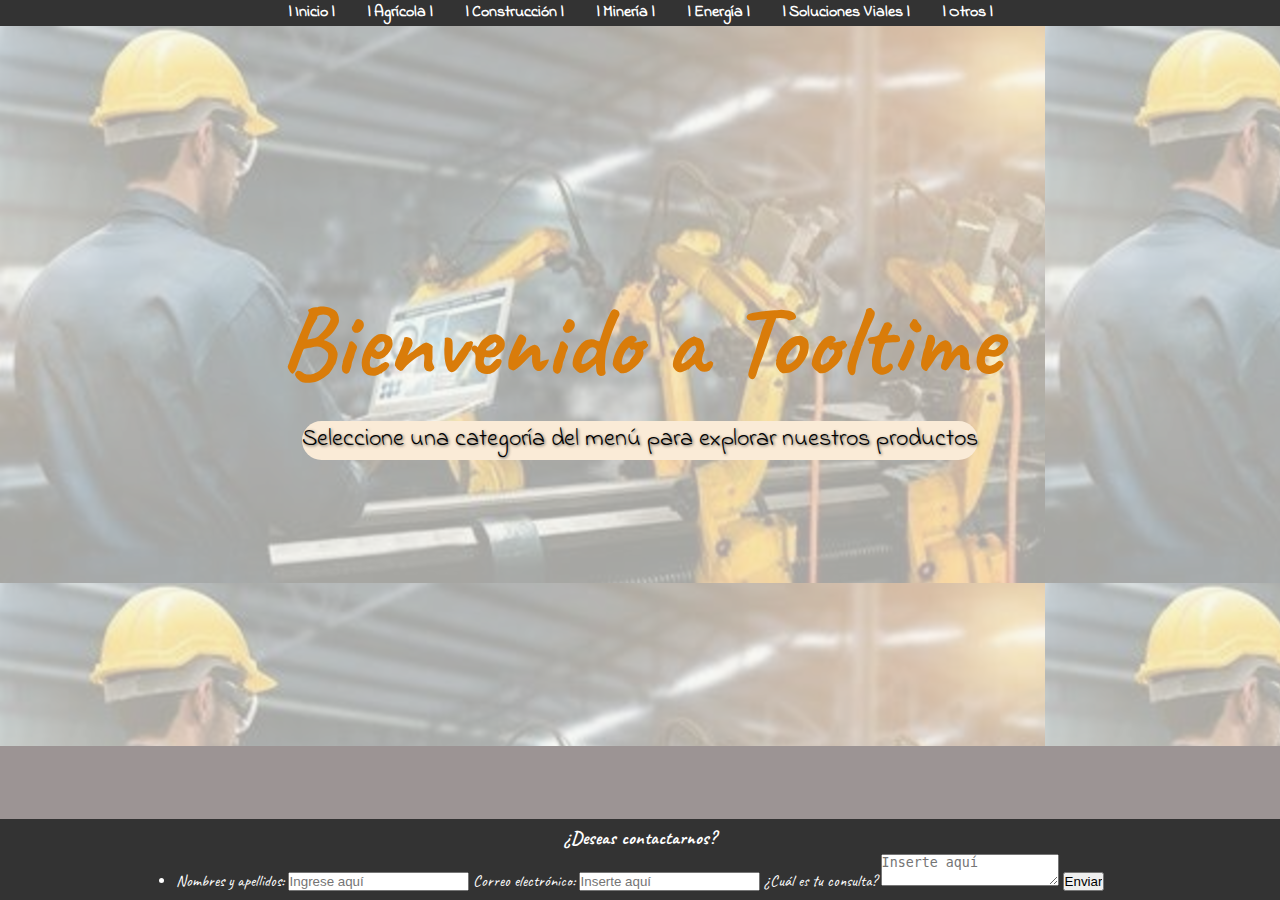
<file: Proyecto_FDP_JE_MA_AE/templates/index.html>
<!DOCTYPE html>
<html lang="en">
<head>
    <meta charset="UTF-8">
    <meta http-equiv="X-UA-Compatible" content="IE=edge">
    <meta name="viewport" content="width=device-width, initial-scale=1.0">
    <link rel="icon" href="../imagenes/icono.png">
    <link href="https://fonts.googleapis.com/css2?family=Indie+Flower&display=swap" rel="stylesheet">
    <link href="https://fonts.googleapis.com/css2?family=Caveat&family=Indie+Flower&display=swap" rel="stylesheet">
    <title>Tooltime</title>
</head>
<body>
    <header class="header">
        <b>
        <a href="index.html">| Inicio |</a>
        <a href="agricola.html">| Agrícola |</a>
        <a href="construccion.html">| Construcción |</a>
        <a href="mineria.html">| Minería |</a>
        <a href="energia.html">| Energía |</a>
        <a href="soluciones.html">| Soluciones Viales |</a>
        <a href="otros.html">| Otros |</a>
    </b>
    </header>
    <main>
        <h2>Bienvenido a Tooltime</h2>
        <p>Seleccione una categoría del menú para explorar nuestros productos  </p>
    </main>
    <footer id="contacto_jma">
        <div class="contenedor footer-content">
            <div class="contáctenos">
                <h3>¿Deseas contactarnos?</h3>
            </div>
    
            <form action="contactenos.html" method="post">
                <ul>
                    <li>
                        <label>Nombres y apellidos:</label>
                        <input type="text" name="full_name" placeholder="Ingrese aquí" required>
                        <label>Correo electrónico:</label>
                        <input type="email" name="email" placeholder="Inserte aquí" required>
                        <label>¿Cuál es tu consulta?</label>
                        <textarea id="msg" name="user_message" placeholder="Inserte aquí" required></textarea>
                        <input type="submit" value="Enviar" >
                    </li> 
                </ul>
            </form>
        </div>
    </footer>
    </body>
    </html>
  <style>
* {
    margin: 0;
    padding: 0;
    box-sizing: border-box;
}
a{
    color: goldenrod;
    
}
body {
        font-family: 'Indie Flower';
        background-color: #9c9494;
        color: #836f6f;
        line-height: 1.6;
        padding: 0;
        margin: 0;
    }
    

header {
    background-color: #333;
    padding: 10px 7;
    text-align: center;
}

header a {
    color: white;
    text-decoration: none;
    margin: 0 15px;
    font-weight: bold;
}

    main {
        display: flex;
        flex-direction: column;
        align-items: center;
        justify-content: center;
        height: 80vh;
        text-align: center;
        background-image: url("../imagenes/foto_principal.png");
    }
    
    main h2 {
        font-size: 2.5rem;
        font-family: 'Caveat';
        color: #d97c0a;
        font-size: 100px;
        
    }
    
    main p {
        font-size: 1.5rem;
        color: #000000;
        text-shadow: 1px 1px 3px rgba(0, 0, 0, 0.6);
        margin-bottom: 50px;
        background-color: antiquewhite;
        border-radius: 20px;

    }
    
    footer {
    font-family: 'Caveat';
    background-color: #333;
    color: #fff;
    text-align: center;
    padding: 5px;
    position: fixed;
    width: 100%;
    bottom: 0;
    font-size: 16px;
    display: flex;
    justify-content: space-around; 
    align-items: center;
}

footer p {
    margin: 0;
    font-size: 12px;
    line-height: 1.4;
    font-family: 'Caveat';
}
</file>
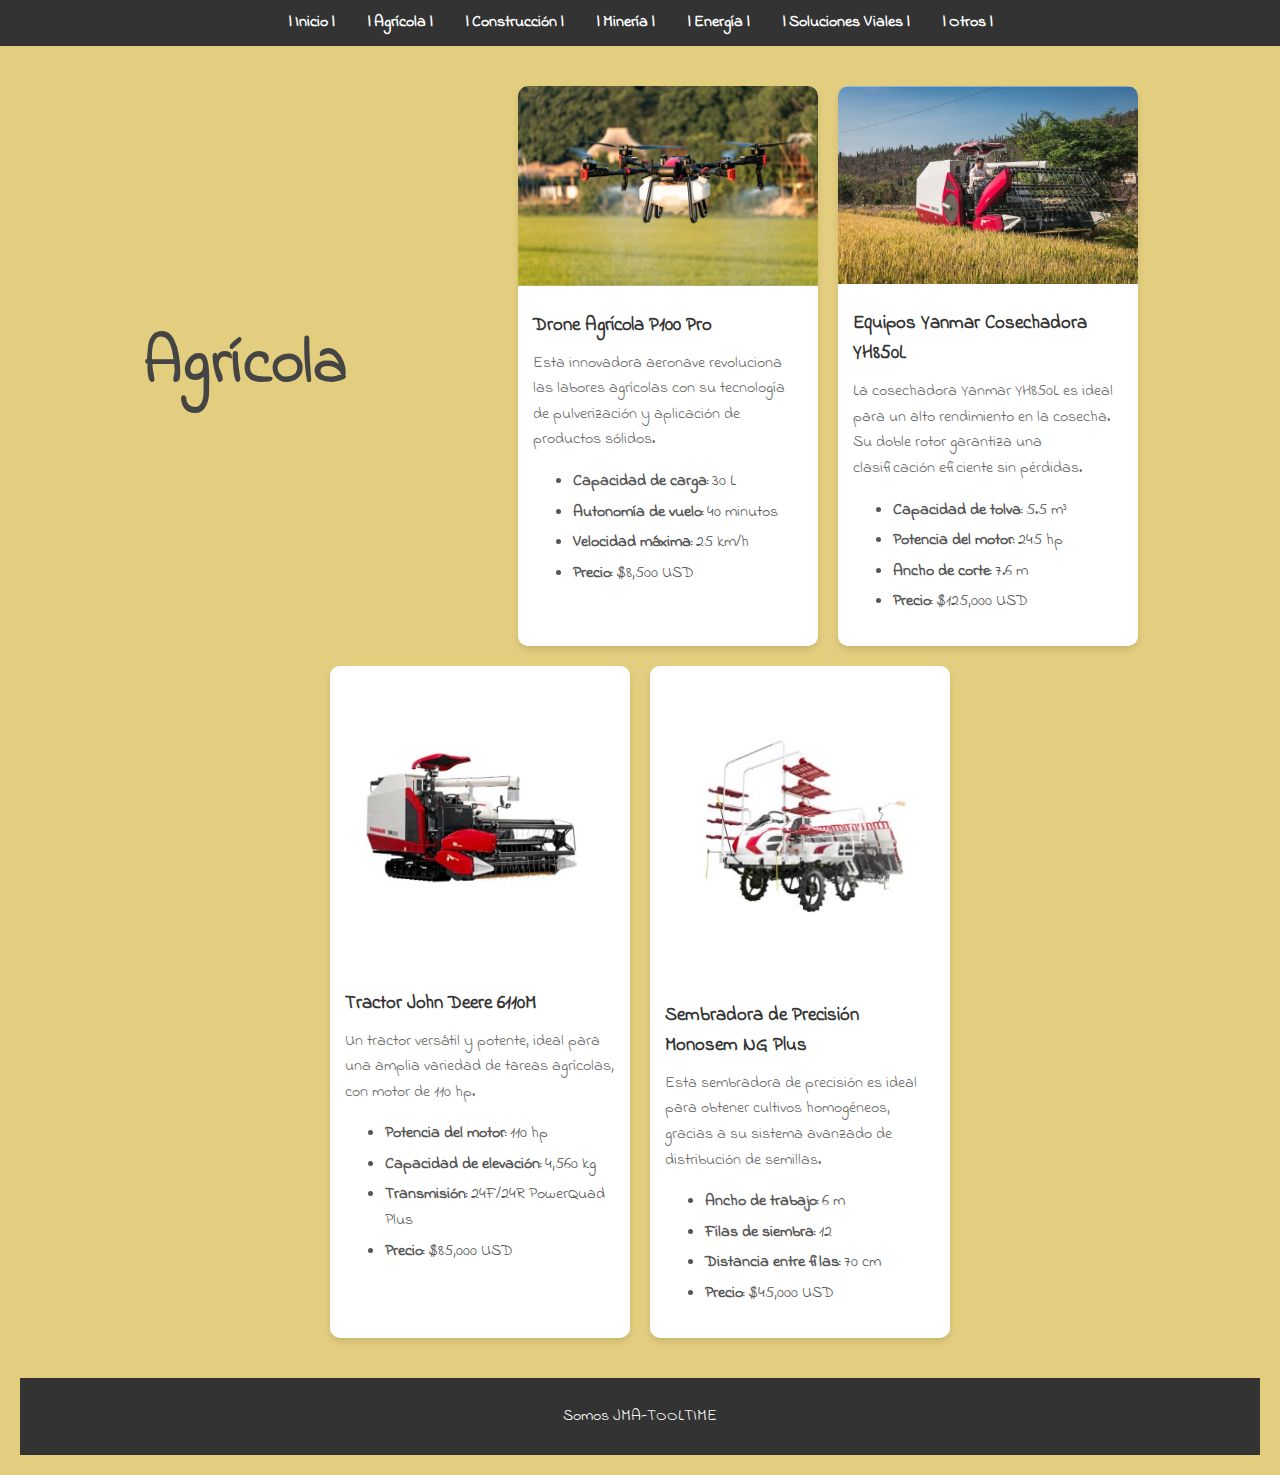
<file: Proyecto_FDP_JE_MA_AE/templates/agricola.html>
<!DOCTYPE html>
<html lang="en">
<head>
    <meta charset="UTF-8">
    <meta http-equiv="X-UA-Compatible" content="IE=edge">
    <meta name="viewport" content="width=device-width, initial-scale=1.0">
    <link href="https://fonts.googleapis.com/css2?family=Indie+Flower&display=swap" rel="stylesheet">
    <title>Tooltime - Agrícola</title>
    <link rel="stylesheet" href="estructura.css">
</head>
<body>
    <header class="header">
        <b>
        <a href="index.html">| Inicio |</a>
        <a href="agricola.html">| Agrícola |</a>
        <a href="construccion.html">| Construcción |</a>
        <a href="mineria.html">| Minería |</a>
        <a href="energia.html">| Energía |</a>
        <a href="soluciones.html">| Soluciones Viales |</a>
        <a href="otros.html">| Otros |</a>
    </b>
    </header>
    <main>
        <main>
            <section>
                <h2>Agrícola</h2>
        
                <div class="card">
                    <img src="../imagenes/agricola1.jpg" alt="Drone Agrícola P100 Pro">
                    <div class="card-content">
                        <h3>Drone Agrícola P100 Pro</h3>
                        <p>Esta innovadora aeronave revoluciona las labores agrícolas con su tecnología de pulverización y aplicación de productos sólidos.</p>
                        
                            <ul>
                                <li><strong>Capacidad de carga:</strong> 30 L</li>
                                <li><strong>Autonomía de vuelo:</strong> 40 minutos</li>
                                <li><strong>Velocidad máxima:</strong> 25 km/h</li>
                                <li><strong>Precio:</strong> $8,500 USD</li>
                            </ul>
                        
                    </div>
                </div>
        
                <div class="card">
                    <img src="../imagenes/agricola2.jpg" alt="Equipos Yanmar Cosechadora YH850L">
                    <div class="card-content">
                        <h3>Equipos Yanmar Cosechadora YH850L</h3>
                        <p>La cosechadora Yanmar YH850L es ideal para un alto rendimiento en la cosecha. Su doble rotor garantiza una clasificación eficiente sin pérdidas.</p>
                        <ul>
                            <li><strong>Capacidad de tolva:</strong> 5.5 m³</li>
                            <li><strong>Potencia del motor:</strong> 245 hp</li>
                            <li><strong>Ancho de corte:</strong> 7.6 m</li>
                            <li><strong>Precio:</strong> $125,000 USD</li>
                        </ul>
                    </div>
                </div>
        
                <div class="card">
                    <img src="../imagenes/agricola3.jpg" alt="Tractor John Deere 6110M">
                    <div class="card-content">
                        <h3>Tractor John Deere 6110M</h3>
                        <p>Un tractor versátil y potente, ideal para una amplia variedad de tareas agrícolas, con motor de 110 hp.</p>
                        <ul>
                            <li><strong>Potencia del motor:</strong> 110 hp</li>
                            <li><strong>Capacidad de elevación:</strong> 4,560 kg</li>
                            <li><strong>Transmisión:</strong> 24F/24R PowerQuad Plus</li>
                            <li><strong>Precio:</strong> $85,000 USD</li>
                        </ul>
                    </div>
                </div>
        
                <div class="card">
                    <img src="../imagenes/agricola4.jpg" alt="Sembradora de Precisión Monosem NG Plus">
                    <div class="card-content">
                        <h3>Sembradora de Precisión Monosem NG Plus</h3>
                        <p>Esta sembradora de precisión es ideal para obtener cultivos homogéneos, gracias a su sistema avanzado de distribución de semillas.</p>
                        <ul>
                            <li><strong>Ancho de trabajo:</strong> 6 m</li>
                            <li><strong>Filas de siembra:</strong> 12</li>
                            <li><strong>Distancia entre filas:</strong> 70 cm</li>
                            <li><strong>Precio:</strong> $45,000 USD</li>
                        </ul>
                    </div>
                </div>
            </section>
        </main>
        
    <footer id="contacto_jma">
        <p>Somos JMA-TOOLTIME</p>
            </form>
        </div>
    </footer>
    </body>
    </html>
</file>
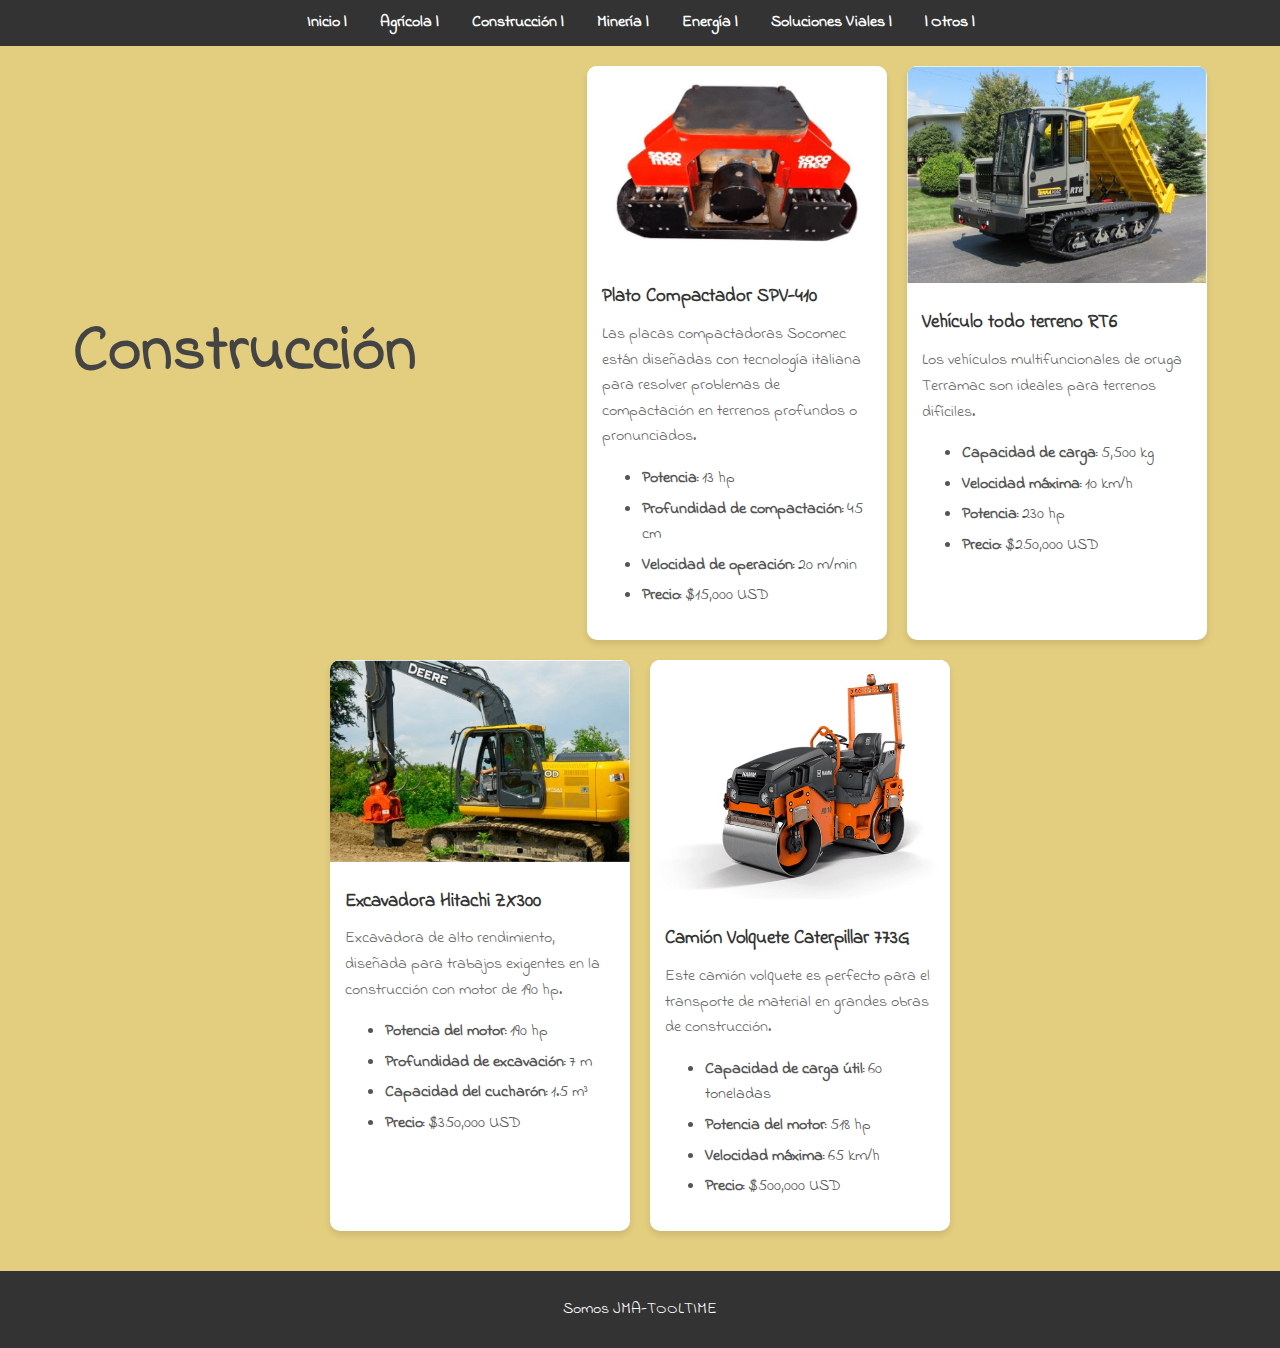
<file: Proyecto_FDP_JE_MA_AE/templates/construccion.html>
<!DOCTYPE html>
<html lang="en">
<head>
    <meta charset="UTF-8">
    <meta http-equiv="X-UA-Compatible" content="IE=edge">
    <meta name="viewport" content="width=device-width, initial-scale=1.0">
    <link href="https://fonts.googleapis.com/css2?family=Indie+Flower&display=swap" rel="stylesheet">
    <link rel="stylesheet" href="estructura.css">
    <title>Tooltime - Construcción</title>
</head>
<body>
    <header>
        <a href="index.html">Inicio |</a>
        <a href="agricola.html">Agrícola |</a>
        <a href="construccion.html">Construcción |</a>
        <a href="mineria.html">Minería |</a>
        <a href="energia.html">Energía |</a>
        <a href="soluciones.html">Soluciones Viales |</a>
        <a href="otros.html">| Otros |</a>
    </header>
<main>
    <section>
        <h2>Construcción</h2>

        <div class="card">
            <img src="../imagenes/construccion1.jpg" alt="Plato Compactador SPV-410">
            <div class="card-content">
                <h3>Plato Compactador SPV-410</h3>
                <p>Las placas compactadoras Socomec están diseñadas con tecnología italiana para resolver problemas de compactación en terrenos profundos o pronunciados.</p>
                <ul>
                    <li><strong>Potencia:</strong> 13 hp</li>
                    <li><strong>Profundidad de compactación:</strong> 45 cm</li>
                    <li><strong>Velocidad de operación:</strong> 20 m/min</li>
                    <li><strong>Precio:</strong> $15,000 USD</li>
                </ul>
            </div>
        </div>

        <div class="card">
            <img src="../imagenes/construccion2.jpg" alt="Vehículo todo terreno RT6">
            <div class="card-content">
                <h3>Vehículo todo terreno RT6</h3>
                <p>Los vehículos multifuncionales de oruga Terramac son ideales para terrenos difíciles.</p>
                <ul>
                    <li><strong>Capacidad de carga:</strong> 5,500 kg</li>
                    <li><strong>Velocidad máxima:</strong> 10 km/h</li>
                    <li><strong>Potencia:</strong> 230 hp</li>
                    <li><strong>Precio:</strong> $250,000 USD</li>
                </ul>
            </div>
        </div>

        <div class="card">
            <img src="../imagenes/construccion3.jpg" alt="Excavadora Hitachi ZX300">
            <div class="card-content">
                <h3>Excavadora Hitachi ZX300</h3>
                <p>Excavadora de alto rendimiento, diseñada para trabajos exigentes en la construcción con motor de 190 hp.</p>
                <ul>
                    <li><strong>Potencia del motor:</strong> 190 hp</li>
                    <li><strong>Profundidad de excavación:</strong> 7 m</li>
                    <li><strong>Capacidad del cucharón:</strong> 1.5 m³</li>
                    <li><strong>Precio:</strong> $350,000 USD</li>
                </ul>
            </div>
        </div>

        <div class="card">
            <img src="../imagenes/construccion4.jpg" alt="Camión Volquete Caterpillar 773G">
            <div class="card-content">
                <h3>Camión Volquete Caterpillar 773G</h3>
                <p>Este camión volquete es perfecto para el transporte de material en grandes obras de construcción.</p>
                <ul>
                    <li><strong>Capacidad de carga útil:</strong> 60 toneladas</li>
                    <li><strong>Potencia del motor:</strong> 518 hp</li>
                    <li><strong>Velocidad máxima:</strong> 65 km/h</li>
                    <li><strong>Precio:</strong> $500,000 USD</li>
                </ul>
            </div>
        </div>
    </section>
</main>
        <footer id="contacto_jma">
            <p>Somos JMA-TOOLTIME</p>
        </body>
        </html>
</file>
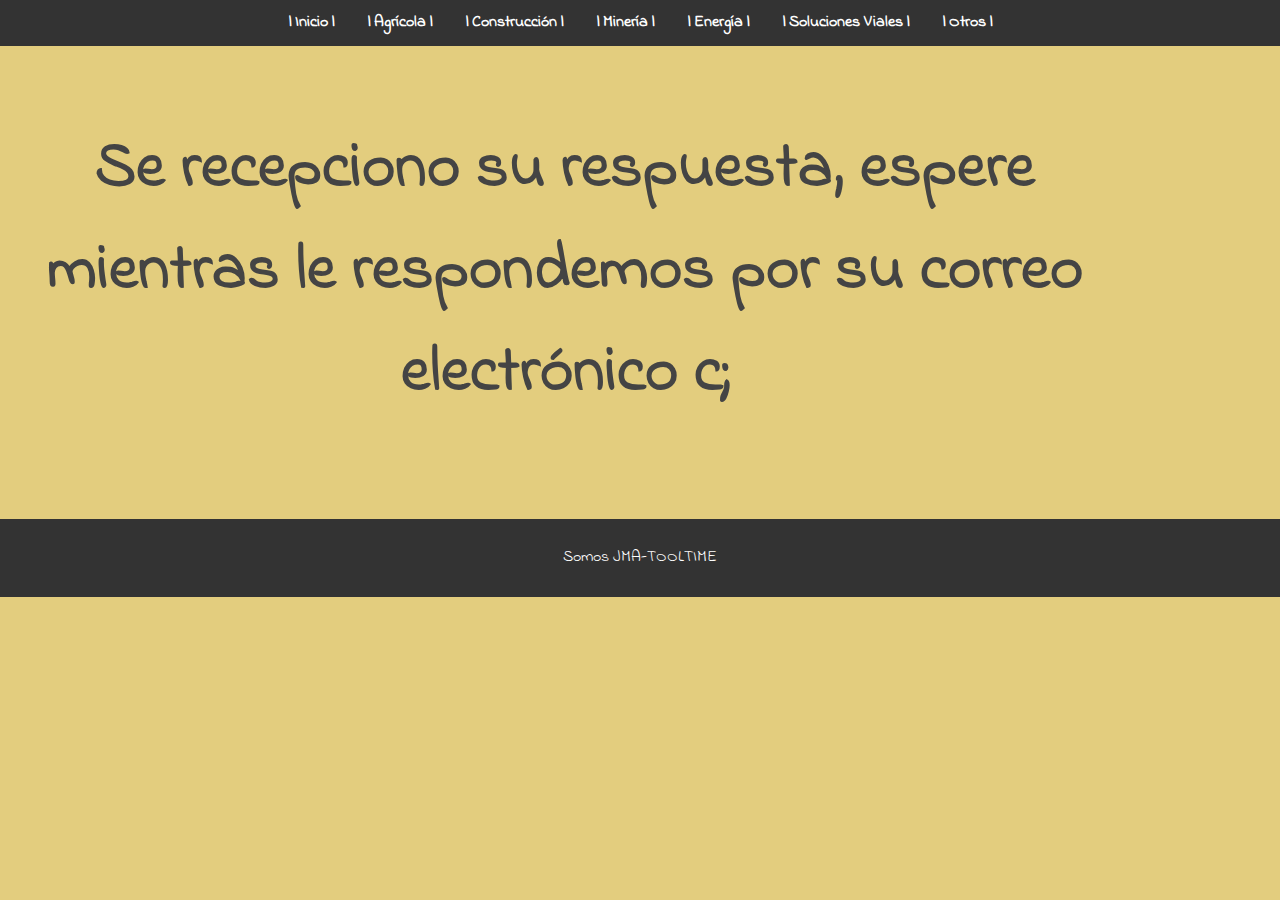
<file: Proyecto_FDP_JE_MA_AE/templates/contactenos.html>
<!DOCTYPE html>
<html lang="en">
<head>
    <meta charset="UTF-8">
    <meta http-equiv="X-UA-Compatible" content="IE=edge">
    <meta name="viewport" content="width=device-width, initial-scale=1.0">
    <link rel="stylesheet" href="estructura.css">
    <link href="https://fonts.googleapis.com/css2?family=Indie+Flower&display=swap" rel="stylesheet">
    <title>Tooltime - Se recepciono su respuesta</title>
</head>
<body>
    <header class="header">
        <b>
        <a href="index.html">| Inicio |</a>
        <a href="agricola.html">| Agrícola |</a>
        <a href="construccion.html">| Construcción |</a>
        <a href="mineria.html">| Minería |</a>
        <a href="energia.html">| Energía |</a>
        <a href="soluciones.html">| Soluciones Viales |</a>
        <a href="otros.html">| Otros |</a>
        </b>
    </header>
    <main>
        <section>
            <h2>Se recepciono su respuesta, espere mientras le respondemos por su correo electrónico c;</h2>

        </section>
    </main>

    <footer id="contacto_jma">
        <p>Somos JMA-TOOLTIME</p>
    </footer>
    </body>
    </html>
</file>
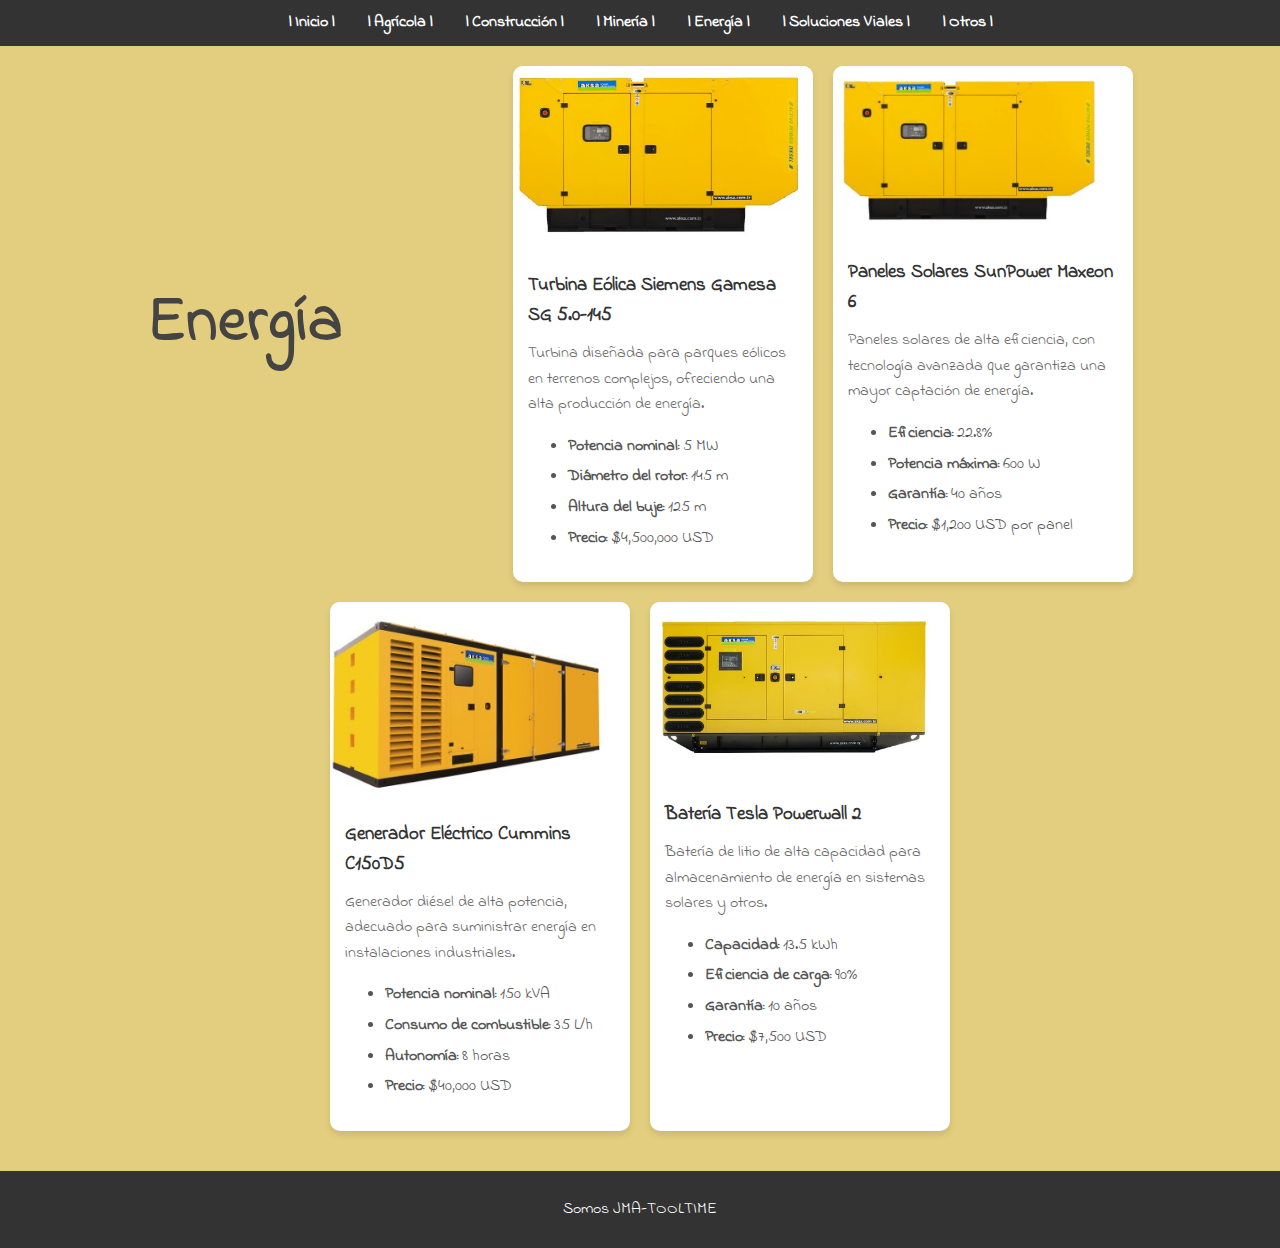
<file: Proyecto_FDP_JE_MA_AE/templates/energia.html>
<!DOCTYPE html>
<html lang="en">
<head>
    <meta charset="UTF-8">
    <meta http-equiv="X-UA-Compatible" content="IE=edge">
    <meta name="viewport" content="width=device-width, initial-scale=1.0">
    <link rel="stylesheet" href="estructura.css">
    <link href="https://fonts.googleapis.com/css2?family=Indie+Flower&display=swap" rel="stylesheet">
    <title>Tooltime - Energía</title>
</head>
<body>
    <header class="header">
        <b>
        <a href="index.html">| Inicio |</a>
        <a href="agricola.html">| Agrícola |</a>
        <a href="construccion.html">| Construcción |</a>
        <a href="mineria.html">| Minería |</a>
        <a href="energia.html">| Energía |</a>
        <a href="soluciones.html">| Soluciones Viales |</a>
        <a href="otros.html">| Otros |</a>
    </b>
    </header>
    <main>
        <section>
            <h2>Energía</h2>
    
            <div class="card">
                <img src="../imagenes/energia1.jpg" alt="Turbina Eólica Siemens Gamesa SG 5.0-145">
                <div class="card-content">
                    <h3>Turbina Eólica Siemens Gamesa SG 5.0-145</h3>
                    <p>Turbina diseñada para parques eólicos en terrenos complejos, ofreciendo una alta producción de energía.</p>
                    <ul>
                        <li><strong>Potencia nominal:</strong> 5 MW</li>
                        <li><strong>Diámetro del rotor:</strong> 145 m</li>
                        <li><strong>Altura del buje:</strong> 125 m</li>
                        <li><strong>Precio:</strong> $4,500,000 USD</li>
                    </ul>
                </div>
            </div>
    
            <div class="card">
                <img src="../imagenes/energia2.jpg" alt="Paneles Solares SunPower Maxeon 6">
                <div class="card-content">
                    <h3>Paneles Solares SunPower Maxeon 6</h3>
                    <p>Paneles solares de alta eficiencia, con tecnología avanzada que garantiza una mayor captación de energía.</p>
                    <ul>
                        <li><strong>Eficiencia:</strong> 22.8%</li>
                        <li><strong>Potencia máxima:</strong> 600 W</li>
                        <li><strong>Garantía:</strong> 40 años</li>
                        <li><strong>Precio:</strong> $1,200 USD por panel</li>
                    </ul>
                </div>
            </div>
    
            <div class="card">
                <img src="../imagenes/energia3.jpg" alt="Generador Eléctrico Cummins C150D5">
                <div class="card-content">
                    <h3>Generador Eléctrico Cummins C150D5</h3>
                    <p>Generador diésel de alta potencia, adecuado para suministrar energía en instalaciones industriales.</p>
                    <ul>
                        <li><strong>Potencia nominal:</strong> 150 kVA</li>
                        <li><strong>Consumo de combustible:</strong> 35 L/h</li>
                        <li><strong>Autonomía:</strong> 8 horas</li>
                        <li><strong>Precio:</strong> $40,000 USD</li>
                    </ul>
                </div>
            </div>
    
            <div class="card">
                <img src="../imagenes/energia4.jpg" alt="Batería Tesla Powerwall 2">
                <div class="card-content">
                    <h3>Batería Tesla Powerwall 2</h3>
                    <p>Batería de litio de alta capacidad para almacenamiento de energía en sistemas solares y otros.</p>
                    <ul>
                        <li><strong>Capacidad:</strong> 13.5 kWh</li>
                        <li><strong>Eficiencia de carga:</strong> 90%</li>
                        <li><strong>Garantía:</strong> 10 años</li>
                        <li><strong>Precio:</strong> $7,500 USD</li>
                    </ul>
                </div>
            </div>
        </section>
    </main>

    <footer id="contacto_jma">
        <p>Somos JMA-TOOLTIME</p>
    </footer>
    </body>
    </html>
</file>
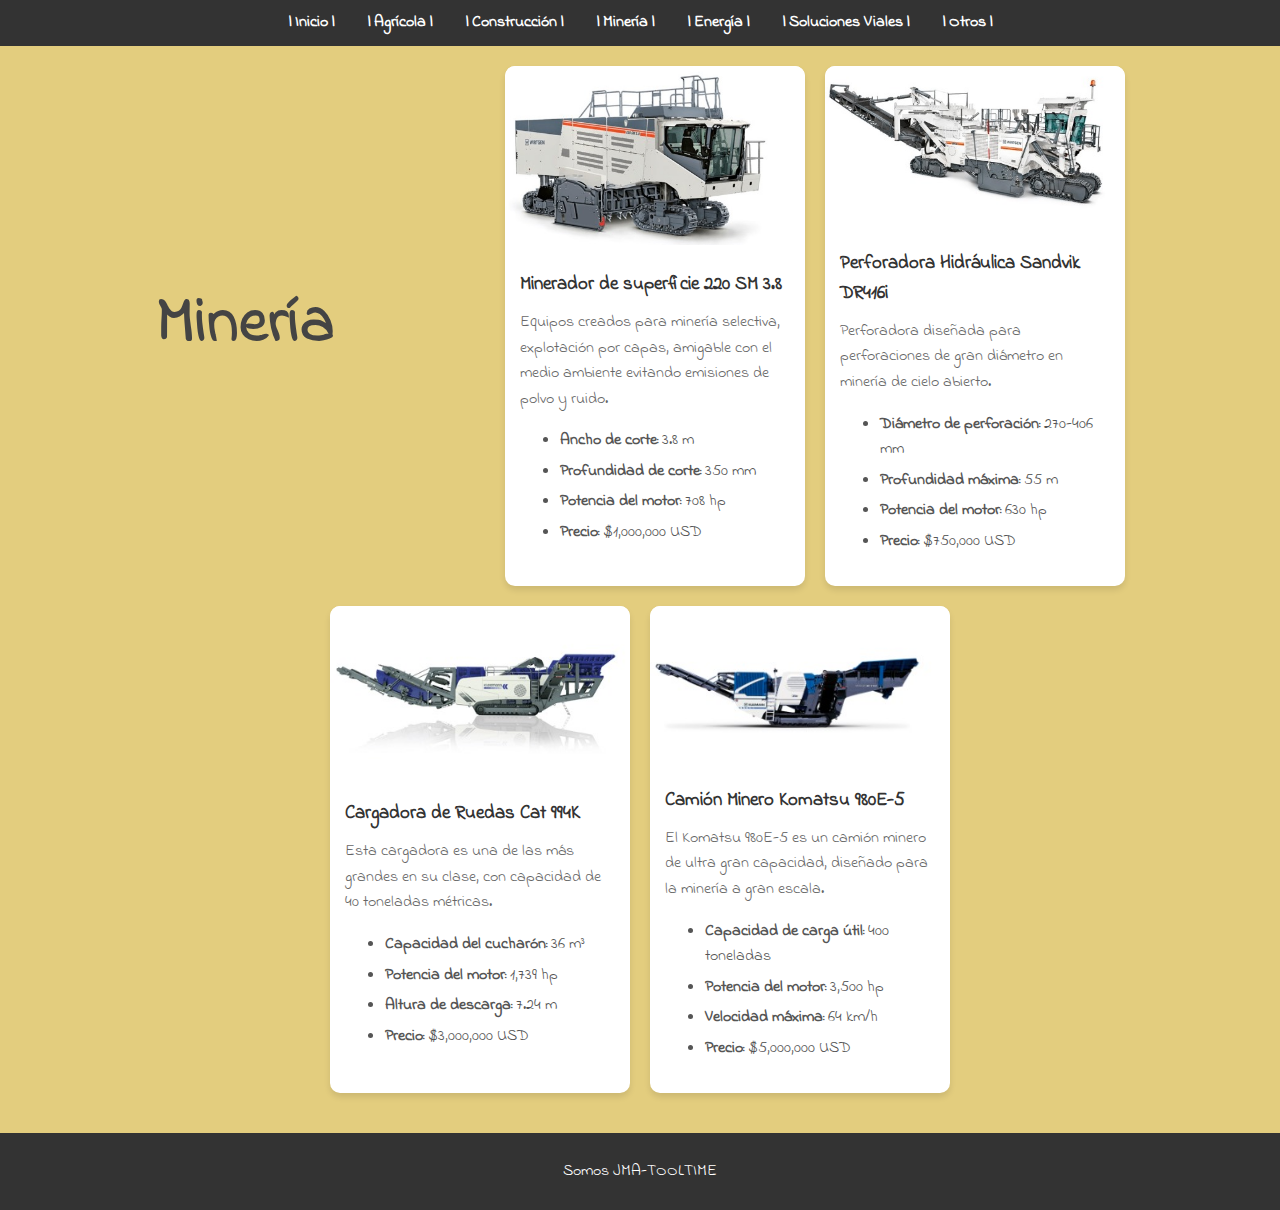
<file: Proyecto_FDP_JE_MA_AE/templates/mineria.html>
<!DOCTYPE html>
<html lang="en">
<head>
    <meta charset="UTF-8">
    <meta http-equiv="X-UA-Compatible" content="IE=edge">
    <meta name="viewport" content="width=device-width, initial-scale=1.0">
    <link rel="stylesheet" href="estructura.css">
    <link href="https://fonts.googleapis.com/css2?family=Indie+Flower&display=swap" rel="stylesheet">
    <title>Tooltime - Minería</title>
</head>
<body>
    <header class="header">
        <b>
        <a href="index.html">| Inicio |</a>
        <a href="agricola.html">| Agrícola |</a>
        <a href="construccion.html">| Construcción |</a>
        <a href="mineria.html">| Minería |</a>
        <a href="energia.html">| Energía |</a>
        <a href="soluciones.html">| Soluciones Viales |</a>
        <a href="otros.html">| Otros |</a>
    </b>
    </header>

    <main>
        <section>
            <h2>Minería</h2>
    
            <div class="card">
                <img src="../imagenes/mineria1.jpg" alt="Minerador de superficie 220 SM 3.8">
                <div class="card-content">
                    <h3>Minerador de superficie 220 SM 3.8</h3>
                    <p>Equipos creados para minería selectiva, explotación por capas, amigable con el medio ambiente evitando emisiones de polvo y ruido.</p>
                    <ul>
                        <li><strong>Ancho de corte:</strong> 3.8 m</li>
                        <li><strong>Profundidad de corte:</strong> 350 mm</li>
                        <li><strong>Potencia del motor:</strong> 708 hp</li>
                        <li><strong>Precio:</strong> $1,000,000 USD</li>
                    </ul>
                </div>
            </div>
    
            <div class="card">
                <img src="../imagenes/mineria2.jpg" alt="Perforadora Hidráulica Sandvik DR416i">
                <div class="card-content">
                    <h3>Perforadora Hidráulica Sandvik DR416i</h3>
                    <p>Perforadora diseñada para perforaciones de gran diámetro en minería de cielo abierto.</p>
                    <ul>
                        <li><strong>Diámetro de perforación:</strong> 270-406 mm</li>
                        <li><strong>Profundidad máxima:</strong> 55 m</li>
                        <li><strong>Potencia del motor:</strong> 630 hp</li>
                        <li><strong>Precio:</strong> $750,000 USD</li>
                    </ul>
                </div>
            </div>
    
            <div class="card">
                <img src="../imagenes/mineria3.jpg" alt="Cargadora de Ruedas Cat 994K">
                <div class="card-content">
                    <h3>Cargadora de Ruedas Cat 994K</h3>
                    <p>Esta cargadora es una de las más grandes en su clase, con capacidad de 40 toneladas métricas.</p>
                    <ul>
                        <li><strong>Capacidad del cucharón:</strong> 36 m³</li>
                        <li><strong>Potencia del motor:</strong> 1,739 hp</li>
                        <li><strong>Altura de descarga:</strong> 7.24 m</li>
                        <li><strong>Precio:</strong> $3,000,000 USD</li>
                    </ul>
                </div>
            </div>
    
            <div class="card">
                <img src="../imagenes/mineria4.jpg" alt="Camión Minero Komatsu 980E-5">
                <div class="card-content">
                    <h3>Camión Minero Komatsu 980E-5</h3>
                    <p>El Komatsu 980E-5 es un camión minero de ultra gran capacidad, diseñado para la minería a gran escala.</p>
                    <ul>
                        <li><strong>Capacidad de carga útil:</strong> 400 toneladas</li>
                        <li><strong>Potencia del motor:</strong> 3,500 hp</li>
                        <li><strong>Velocidad máxima:</strong> 64 km/h</li>
                        <li><strong>Precio:</strong> $5,000,000 USD</li>
                    </ul>
                </div>
            </div>
        </section>
    </main>
    
    <footer id="contacto_jma">
        <p>Somos JMA-TOOLTIME</p>
    </footer>
    </body>
    </html>
</file>
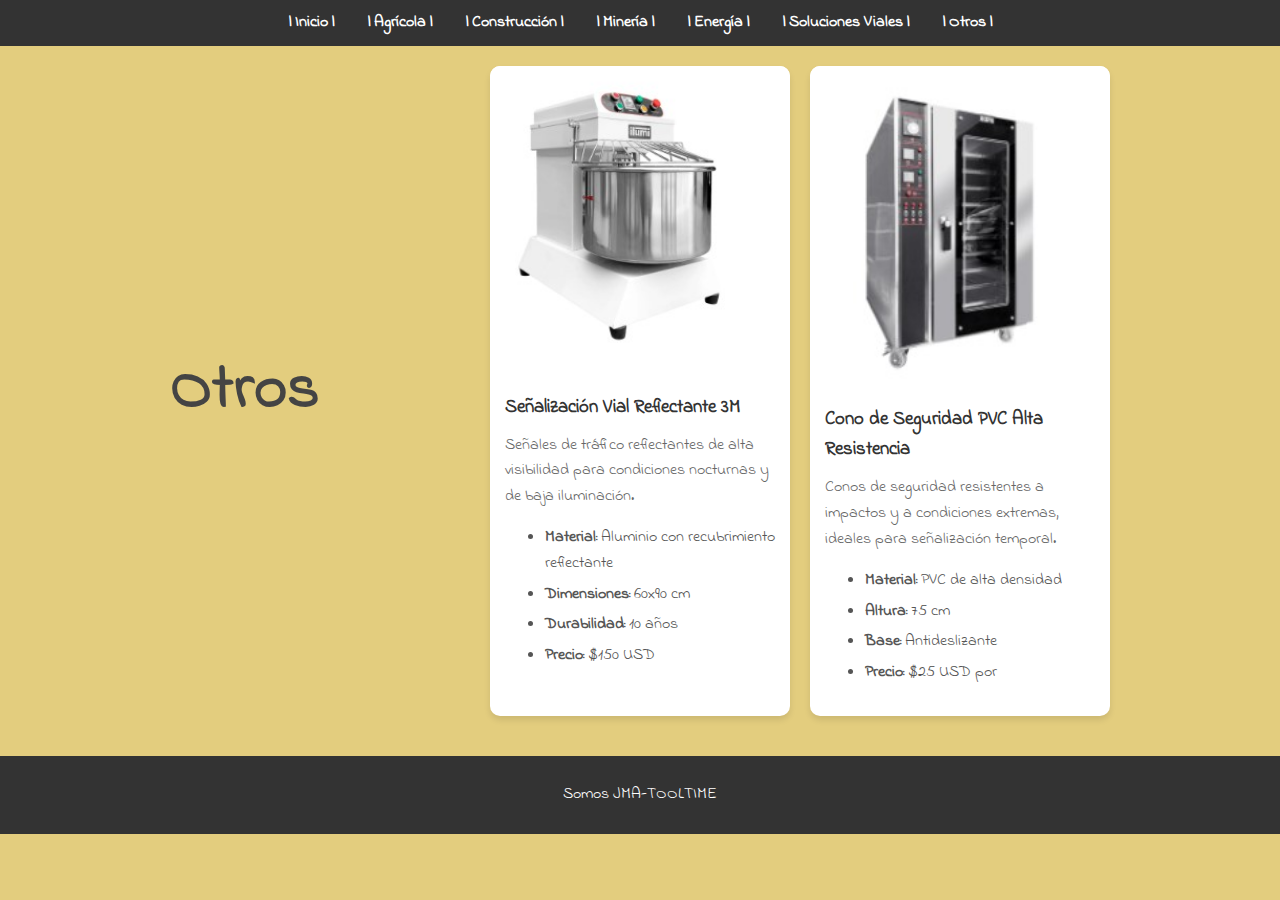
<file: Proyecto_FDP_JE_MA_AE/templates/otros.html>
<!DOCTYPE html>
<html lang="en">
<head>
    <meta charset="UTF-8">
    <meta http-equiv="X-UA-Compatible" content="IE=edge">
    <meta name="viewport" content="width=device-width, initial-scale=1.0">
    <link rel="stylesheet" href="estructura.css">
    <link href="https://fonts.googleapis.com/css2?family=Indie+Flower&display=swap" rel="stylesheet">
    <title>Tooltime - Otros</title>
</head>
<body>
    <header class="header">
        <b>
        <a href="index.html">| Inicio |</a>
        <a href="agricola.html">| Agrícola |</a>
        <a href="construccion.html">| Construcción |</a>
        <a href="mineria.html">| Minería |</a>
        <a href="energia.html">| Energía |</a>
        <a href="soluciones.html">| Soluciones Viales |</a>
        <a href="otros.html">| Otros |</a>
    </b>
    </header>
    <main>
        <section>
            <h2>Otros</h2>
    
            <div class="card">
                <img src="../imagenes/otro1.jpg" alt="Señalización Vial Reflectante 3M">
                <div class="card-content">
                    <h3>Señalización Vial Reflectante 3M</h3>
                    <p>Señales de tráfico reflectantes de alta visibilidad para condiciones nocturnas y de baja iluminación.</p>
                    <ul>
                        <li><strong>Material:</strong> Aluminio con recubrimiento reflectante</li>
                        <li><strong>Dimensiones:</strong> 60x90 cm</li>
                        <li><strong>Durabilidad:</strong> 10 años</li>
                        <li><strong>Precio:</strong> $150 USD</li>
                    </ul>
                </div>
            </div>
    
            <div class="card">
                <img src="../imagenes/otro2.jpg" alt="Cono de Seguridad PVC Alta Resistencia">
                <div class="card-content">
                    <h3>Cono de Seguridad PVC Alta Resistencia</h3>
                    <p>Conos de seguridad resistentes a impactos y a condiciones extremas, ideales para señalización temporal.</p>
                    <ul>
                        <li><strong>Material:</strong> PVC de alta densidad</li>
                        <li><strong>Altura:</strong> 75 cm</li>
                        <li><strong>Base:</strong> Antideslizante</li>
                        <li><strong>Precio:</strong> $25 USD por
                        </div>
                    </section>
                </main>
            
    <footer id="contacto_jma">
        <p>Somos JMA-TOOLTIME</p>
    </footer>
    </body>
    </html>
</file>
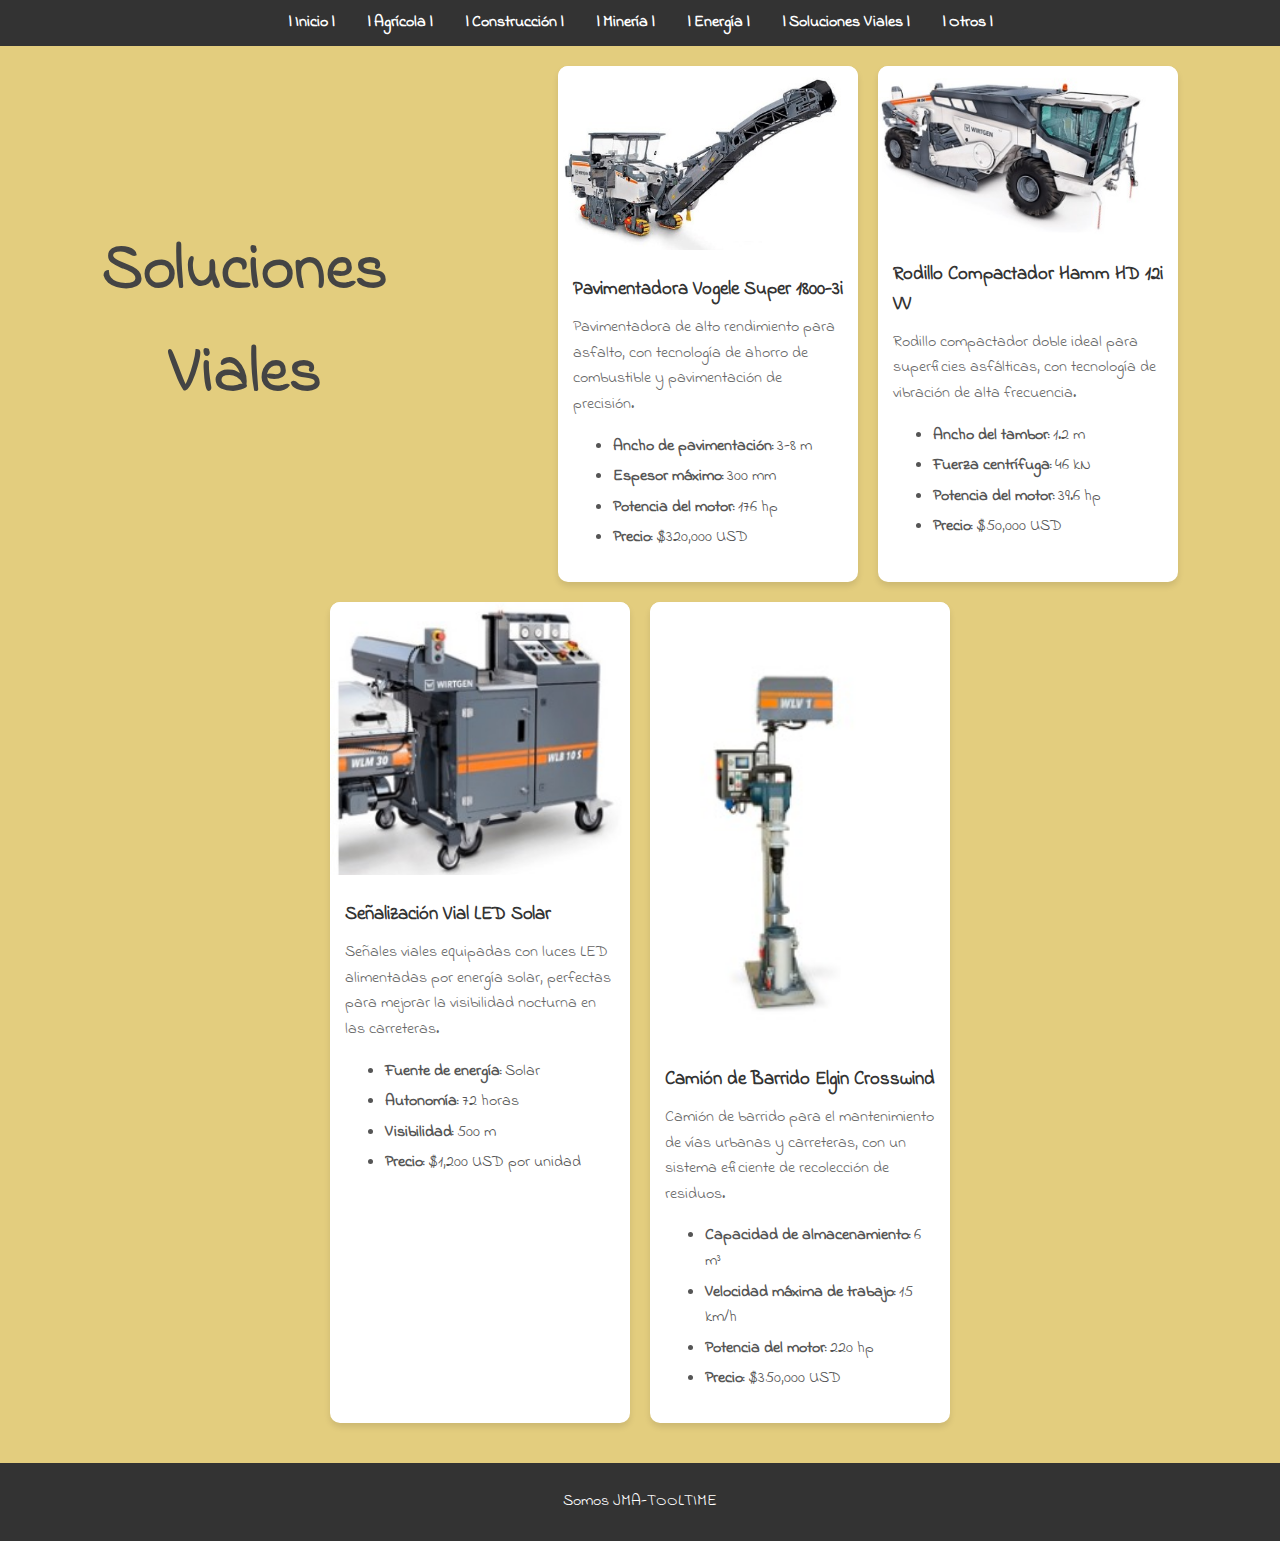
<file: Proyecto_FDP_JE_MA_AE/templates/soluciones.html>
<!DOCTYPE html>
<html lang="en">
<head>
    <meta charset="UTF-8">
    <meta http-equiv="X-UA-Compatible" content="IE=edge">
    <meta name="viewport" content="width=device-width, initial-scale=1.0">
    <link rel="stylesheet" href="estructura.css">
    <link href="https://fonts.googleapis.com/css2?family=Indie+Flower&display=swap" rel="stylesheet">
    <title>Tooltime - Soluciones Viales</title>
</head>
<body>
    <header class="header">
        <b>
        <a href="index.html">| Inicio |</a>
        <a href="agricola.html">| Agrícola |</a>
        <a href="construccion.html">| Construcción |</a>
        <a href="mineria.html">| Minería |</a>
        <a href="energia.html">| Energía |</a>
        <a href="soluciones.html">| Soluciones Viales |</a>
        <a href="otros.html">| Otros |</a>
    </b>
    </header>
    <main>
        <section>

                <h2>Soluciones<br> Viales</h2>
                
            <div class="card">
                <img src="../imagenes/sol_via1.jpg" alt="Pavimentadora Vogele Super 1800-3i">
                <div class="card-content">
                    <h3>Pavimentadora Vogele Super 1800-3i</h3>
                    <p>Pavimentadora de alto rendimiento para asfalto, con tecnología de ahorro de combustible y pavimentación de precisión.</p>
                    <ul>
                        <li><strong>Ancho de pavimentación:</strong> 3-8 m</li>
                        <li><strong>Espesor máximo:</strong> 300 mm</li>
                        <li><strong>Potencia del motor:</strong> 176 hp</li>
                        <li><strong>Precio:</strong> $320,000 USD</li>
                    </ul>
                </div>
            </div>
    
            <div class="card">
                <img src="../imagenes/sol_via2.jpg" alt="Rodillo Compactador Hamm HD 12i VV">
                <div class="card-content">
                    <h3>Rodillo Compactador Hamm HD 12i VV</h3>
                    <p>Rodillo compactador doble ideal para superficies asfálticas, con tecnología de vibración de alta frecuencia.</p>
                    <ul>
                        <li><strong>Ancho del tambor:</strong> 1.2 m</li>
                        <li><strong>Fuerza centrífuga:</strong> 46 kN</li>
                        <li><strong>Potencia del motor:</strong> 39.6 hp</li>
                        <li><strong>Precio:</strong> $50,000 USD</li>
                    </ul>
                </div>
            </div>
    
            <div class="card">
                <img src="../imagenes/sol_via3.jpg" alt="Señalización Vial LED Solar">
                <div class="card-content">
                    <h3>Señalización Vial LED Solar</h3>
                    <p>Señales viales equipadas con luces LED alimentadas por energía solar, perfectas para mejorar la visibilidad nocturna en las carreteras.</p>
                    <ul>
                        <li><strong>Fuente de energía:</strong> Solar</li>
                        <li><strong>Autonomía:</strong> 72 horas</li>
                        <li><strong>Visibilidad:</strong> 500 m</li>
                        <li><strong>Precio:</strong> $1,200 USD por unidad</li>
                    </ul>
                </div>
            </div>
    
            <div class="card">
                <img src="../imagenes/sol_via4.jpg" alt="Camión de Barrido Elgin Crosswind">
                <div class="card-content">
                    <h3>Camión de Barrido Elgin Crosswind</h3>
                    <p>Camión de barrido para el mantenimiento de vías urbanas y carreteras, con un sistema eficiente de recolección de residuos.</p>
                    <ul>
                        <li><strong>Capacidad de almacenamiento:</strong> 6 m³</li>
                        <li><strong>Velocidad máxima de trabajo:</strong> 15 km/h</li>
                        <li><strong>Potencia del motor:</strong> 220 hp</li>
                        <li><strong>Precio:</strong> $350,000 USD</li>
                    </ul>
                </div>
            </div>
        </section>
    </main>
    
    <footer id="contacto_jma">
        <p>Somos JMA-TOOLTIME</p>
    </footer>
    </body>
    </html>
</file>
<file: Proyecto_FDP_JE_MA_AE/templates/estructura.css>
body {
    font-family: 'Indie Flower';
    background-color: #e3cd7e;
    line-height: 1.6;
    padding: 0;
    margin: 0;
}

header {
    background-color: #333;
    padding: 10px 0;
    text-align: center;
    font-family: 'Indie Flower';
}

header a {
    color: white;
    text-decoration: none;
    margin: 0 15px;
    font-weight: bold;
    font-family: 'Indie Flower';
}

main {
    padding: 20px;
}

h2 {
    display: flex;
    align-items:center;
    text-align:center;
    color: #444;
    font-family: 'Indie Flower';
    margin-right: 150px;
    font-size: 64px ;
    
}

section {
    display: flex;
    flex-wrap: wrap;
    justify-content: center;
    gap: 20px;
}


section h3 {
    margin: 10px 0;
    color: #333;
}

.card {
    background: #fff;
    border-radius: 10px;
    box-shadow: 0 4px 6px rgba(0, 0, 0, 0.1);
    overflow: hidden;
    width: 300px;
    transition: transform 0.3s;
}

.card:hover {
    transform: translateY(-10px);
}

.card img {
    width: 100%;
    height: auto;
    display: block;
}

.card-content {
    padding: 15px;
}

.card-content p {
    color: #666;
    margin: 10px 0;
}

.card-content ul {
    padding: 0.5;
}

.card-content li {
    margin-bottom: 5px;
    color: #555;
}
footer {
    background-color: #333;
    color: white;
    text-align: center;
    padding: 10px 0;
    margin-top: 20px;
    font-family: 'Indie Flower';
}
</file>
